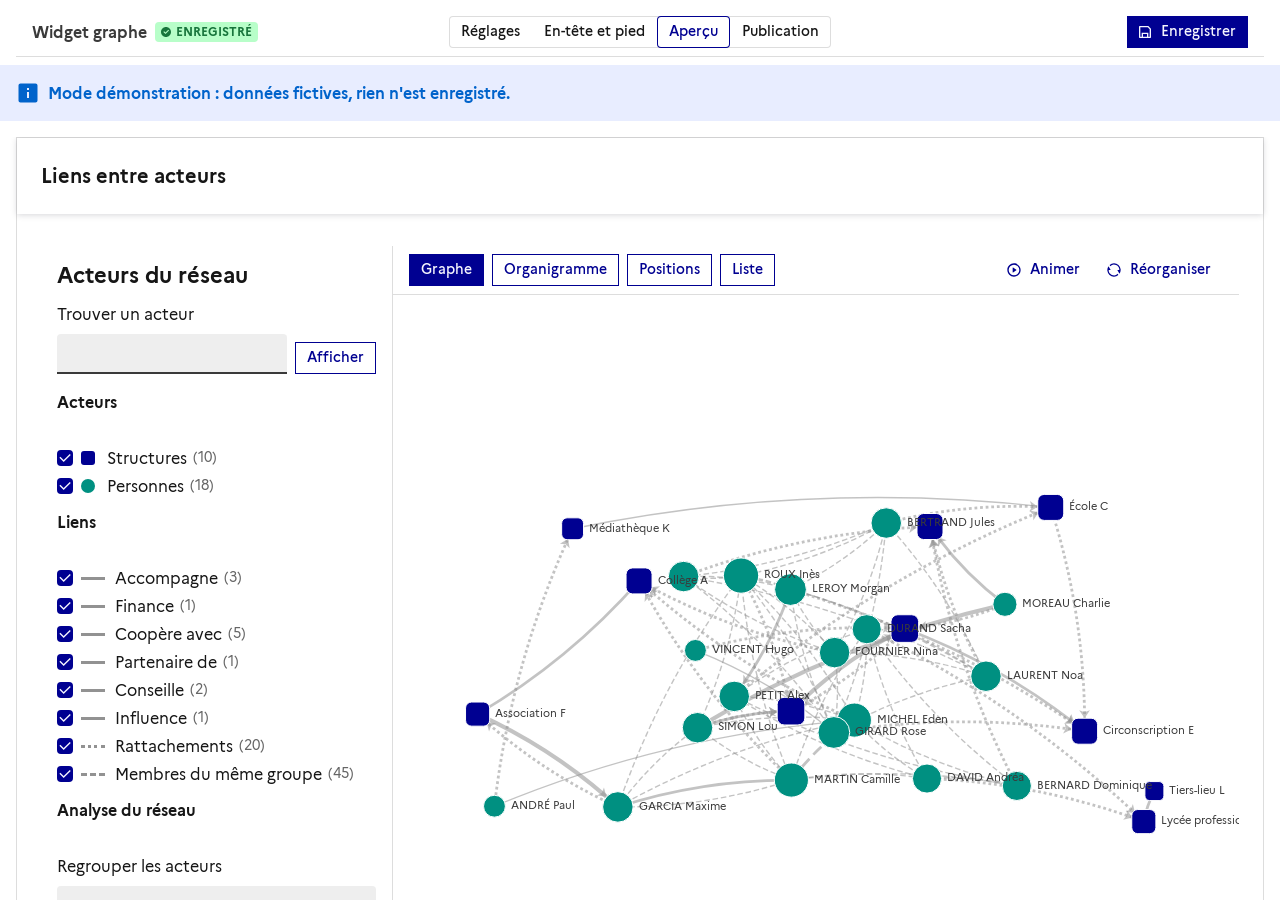
<file: index.html>
<!DOCTYPE html>
<html lang="fr" data-fr-theme="light">
<head>
  <meta charset="utf-8">
  <meta http-equiv="Content-Security-Policy" content="default-src 'self'; script-src 'self' 'unsafe-eval' https://docs.getgrist.com; style-src 'self' 'unsafe-inline' https://cdn.jsdelivr.net; img-src 'self' data: blob: https:; font-src 'self' data: https://cdn.jsdelivr.net; connect-src 'self' https: http://localhost:* http://127.0.0.1:*; frame-src 'self' https:; worker-src 'self' blob:; object-src 'none'; base-uri 'none'; form-action 'self'">
  <meta name="viewport" content="width=device-width, initial-scale=1">
  <title>Liens entre acteurs</title>
  <link rel="stylesheet" href="vendor/dsfr/dsfr.min.css">
  <link rel="stylesheet" href="vendor/dsfr/utility/icons/icons.min.css">
  <link rel="stylesheet" href="commun/page.css?v=2">
  <link rel="stylesheet" href="commun/barre.css?v=3">
  <link rel="stylesheet" href="commun/configuration.css?v=8">
  <link rel="stylesheet" href="commun/grist-public.css?v=1">
  <link rel="stylesheet" href="css/app.css?v=5">
  <script src="https://docs.getgrist.com/grist-plugin-api.js"></script>
</head>
<body>
  <a class="fr-link gg-evitement" href="#gg-panneau">Aller au panneau des acteurs</a>
  <div id="entete"></div>
  <div id="gg-demo" class="fr-notice fr-notice--info" hidden>
    <div class="gg-marge">
      <div class="fr-notice__body">
        <p class="fr-notice__title">Mode démonstration : données fictives, rien n'est enregistré.</p>
      </div>
    </div>
  </div>
  <div id="gg-coque"></div>
  <main class="gg-cadre">
    <div class="gg-cote">
      <div id="gg-panneau" class="gg-panneau" tabindex="-1"><p>Chargement…</p></div>
      <div class="gg-pied">
        <button type="button" class="fr-btn fr-btn--sm fr-btn--tertiary-no-outline fr-icon-settings-5-line fr-btn--icon-left" id="gg-reglages" data-ecriture>Réglages</button>
        <button type="button" class="fr-btn fr-btn--sm fr-btn--tertiary-no-outline fr-icon-refresh-line fr-btn--icon-left" id="gg-actualiser">Actualiser</button>
        <label class="fr-label gg-theme-label" for="gg-theme">Thème</label>
        <select class="fr-select fr-select--sm gg-theme" id="gg-theme">
          <option value="auto">Auto</option>
          <option value="light">Clair</option>
          <option value="dark">Sombre</option>
        </select>
      </div>
    </div>
    <div class="gg-principal">
      <div class="gg-barre">
        <div class="gg-vues" role="group" aria-label="Vue">
          <button type="button" class="fr-btn fr-btn--sm" data-vue="graphe" aria-pressed="true">Graphe</button>
          <button type="button" class="fr-btn fr-btn--sm fr-btn--secondary" data-vue="organigramme" aria-pressed="false">Organigramme</button>
          <button type="button" class="fr-btn fr-btn--sm fr-btn--secondary" data-vue="positions" aria-pressed="false">Positions</button>
          <button type="button" class="fr-btn fr-btn--sm fr-btn--secondary" data-vue="liste" aria-pressed="false">Liste</button>
        </div>
        <div class="gg-mouvement">
          <p id="gg-statut" class="fr-text--xs gg-statut" aria-live="polite"></p>
          <button type="button" class="fr-btn fr-btn--sm fr-btn--tertiary-no-outline fr-icon-play-line fr-btn--icon-left" id="gg-animer" aria-pressed="false">Animer</button>
          <button type="button" class="fr-btn fr-btn--sm fr-btn--tertiary-no-outline fr-icon-refresh-line fr-btn--icon-left" id="gg-reorganiser" title="Recalculer la disposition du graphe">Réorganiser</button>
        </div>
      </div>
      <div id="gg-info" class="gg-info"></div>
      <div id="gg-graphe" class="gg-graphe" role="img" aria-label="Graphe des liens entre acteurs. La vue Liste en donne le contenu sous forme de tableaux."></div>
      <div id="gg-liste" class="gg-liste" hidden></div>
    </div>
  </main>
  <div id="pied"></div>
  <script src="vendor/echarts/echarts.min.js"></script>
  <script src="vendor/echarts/langFR.js"></script>
  <script src="commun/page-dsfr.js?v=3"></script>
  <script src="commun/page-editeur.js?v=1"></script>
  <script src="commun/barre.js?v=3"></script>
  <script src="commun/configuration.js?v=13"></script>
  <script src="commun/grist-public.js?v=1"></script>
  <script src="js/app.js?v=8"></script>
</body>
</html>
</file>
<file: commun/page.css>
/* En-tête, pied de page et formulaire de réglage communs (questionnaire, catalogue, suivi-projet). */

.pd-entete .fr-header__operator img.pd-logo {
  display: block;
}

.pd-entete .pd-accueil {
  background-image: none;
}

.pd-pied-marques {
  display: flex;
  flex-wrap: wrap;
  align-items: center;
  gap: 1.5rem 2rem;
}

.pd-pied-marques .fr-logo {
  margin: 0;
}

.pd-pied {
  margin-top: 3rem;
}

/* Mention de l'auteur des widgets */
.pd-credit {
  flex-basis: 100%;
  margin: .5rem 0 0;
  font-size: .75rem;
  line-height: 1.25rem;
  color: var(--text-mention-grey);
}
.pd-pied--credit {
  margin-top: 1rem;
  padding: .5rem 1.5rem;
}
.pd-pied--credit .pd-credit { margin: 0; }
.pd-credit--seul { margin: 0; padding: .5rem 1.5rem; }
@media print { .pd-credit { color: #000; } }

/* Formulaire de réglage */
.pe-section {
  margin-top: 2rem;
  padding-top: 1rem;
  border-top: 1px solid var(--border-default-grey);
}

.pe-ligne {
  padding: 1rem;
  margin-bottom: 1rem;
  background: var(--background-alt-grey);
}

.pe-apercu {
  display: block;
  max-height: 5rem;
  max-width: 100%;
  width: auto;
  background: #fff;
  border: 1px solid var(--border-default-grey);
  padding: 0.25rem;
}

.pe-couleur {
  display: flex;
  align-items: center;
  gap: 1rem;
  margin-top: 0.5rem;
}

.pe-couleur input[type="color"] {
  width: 3rem;
  height: 2.5rem;
  border: 1px solid var(--border-default-grey);
  padding: 0;
}

.pe-vide {
  color: var(--text-mention-grey);
  margin: 0;
}

.pd-pied-sans-marque .fr-footer__content { flex-basis: 100%; max-width: 100%; margin-left: 0; }
</file>
<file: commun/barre.css>
/* Barre commune de l'éditeur des widgets (BarreLab). Fichier partagé : même copie dans chaque dépôt. */
.cl-barre { position: sticky; top: 0; z-index: 750; display: flex; flex-wrap: wrap; gap: .5rem 1rem; align-items: center; padding: .5rem 1rem; margin-bottom: 1rem; background: var(--background-default-grey); border-bottom: 1px solid var(--border-default-grey); }
.cl-titre { display: flex; gap: .5rem; align-items: center; flex: 1 1 0; min-width: 12rem; }
.cl-nom { margin: 0; font-weight: 700; white-space: nowrap; }
.cl-titre .fr-badge { margin: 0; white-space: nowrap; }
/* Le nom et le statut tiennent sur une ligne : la barre ne change pas de hauteur quand le statut change. */
.cl-titre { min-width: max-content; }
.cl-onglets { flex: 0 1 auto; display: flex; justify-content: center; }
.cl-barre .fr-segmented { margin: 0; }
.cl-actions { flex: 1 1 0; display: flex; gap: .5rem; justify-content: flex-end; align-items: center; min-width: 10rem; }
.cl-actions .fr-btn { margin: 0; white-space: nowrap; }
.cl-sous { flex: 1 0 100%; display: flex; justify-content: center; padding-top: .25rem; border-top: 1px solid var(--border-default-grey); }
.cl-sous[hidden] { display: none; }

/* Éditeur : l'en-tête et le pied de page du widget ne s'affichent que dans l'onglet Aperçu. */
.cl-mode-editeur #entete, .cl-mode-editeur #pied { display: none; }

/* Page d'usage : pas de barre ; un lien discret en bas de page rouvre l'éditeur. */
.cl-mode-page .cl-barre, .cl-mode-page .cl-config, .cl-mode-page .cl-avis-apercu { display: none !important; }
.cl-editer { display: none; margin: 1rem auto; max-width: 78rem; padding: 0 1rem; text-align: right; }
.cl-mode-page .cl-editer { display: block; }
@media print { .cl-barre, .cl-editer { display: none !important; } }

/* Accès aux réglages : la barre suffit, les anciens liens et boutons « Réglages » ou « Configurer » de l'outil sont masqués. */
a[href="#/reglages"], a[href="#reglages"], li:has(> a[href="#/reglages"]), #gc-reglages, #gg-reglages { display: none !important; }
.cl-mode-page .ed-message .fr-alert--info, .cl-mode-page .ed-message .fr-alert--success { display: none; }

/* Widget sans accès au document : seul le message reste visible. */
.lab-sans-acces > *:not(.lab-acces) { display: none !important; }
.lab-acces { margin: 1rem; }
</file>
<file: commun/configuration.css>
/* Page de configuration commune (ConfigLab). La barre elle-même est dans barre.css (BarreLab). */
.cl-message:empty { display: none; }
.cl-message { margin-bottom: 1rem; }
.cl-config > .fr-notice { margin: 0 0 1rem; }
.cl-panneau { max-width: 48rem; padding: 1.5rem; background: var(--background-default-grey); border: 1px solid var(--border-default-grey); }
.cl-section[hidden] { display: none; }
.cl-section[data-cl-section="vue"] { display: none; }
.cl-code { font-family: ui-monospace, SFMono-Regular, Menlo, Consolas, monospace; font-size: .8125rem; }
.cl-apercu { border: 1px solid var(--border-default-grey); background: var(--background-default-grey); }
.cl-apercu .pd-pied { margin-top: 0; }
.cl-apercu__contenu { min-height: 8rem; }
.cl-mode { margin-bottom: 2rem; padding-bottom: 1.5rem; border-bottom: 1px solid var(--border-default-grey); }

/* Bouton d'accès à la configuration, placé en haut de l'outil (ajout 2026-11-24) */
.cl-acces { text-align: right; margin: .5rem 0; }
@media print { .cl-acces { display: none !important; } }
</file>
<file: commun/grist-public.css>
/* Mode public : lecture seule, aucune commande d'écriture ni de réglage. */
.gp-public .gp-ecriture,
.gp-public [data-ecriture],
.gp-public .cl-barre,
.gp-public .cl-actions {
  display: none !important;
}
/* Page intégrée dans un autre site : ni en-tête ni pied propres. */
.gp-integre #entete,
.gp-integre #pied,
.gp-integre .gp-hors-integre {
  display: none !important;
}
</file>
<file: css/app.css>
/* Mise en page propre à grist-graphe. Les composants viennent du DSFR. */

html, body { height: 100%; }
body { background: var(--background-default-grey); color: var(--text-default-grey); display: flex; flex-direction: column; margin: 0; }
.gg-marge { padding-left: 1rem; padding-right: 1rem; }
.gg-evitement { position: absolute; left: -999px; }
.gg-evitement:focus { left: 1rem; top: .5rem; z-index: 2000; background: var(--background-default-grey); }

.gg-cadre { flex: 1; min-height: 0; display: grid; grid-template-columns: minmax(16rem, 22rem) 1fr; }
/* Dans l'éditeur (Aperçu), la page n'a pas de hauteur fixe : sans plafond, la zone du graphe s'allongeait jusqu'au bas
   du panneau de gauche et le graphe, centré, apparaissait très bas. Le panneau défile, le graphe tient dans l'écran. */
.gg-cadre { height: max(32rem, calc(100vh - 7rem)); grid-template-rows: minmax(0, 1fr); }
.gg-cote { display: flex; flex-direction: column; min-height: 0; border-right: 1px solid var(--border-default-grey); }
.gg-panneau { flex: 1; overflow-y: auto; padding: 1rem; }
.gg-panneau:focus { outline: none; }
.gg-principal { display: flex; flex-direction: column; min-height: 0; min-width: 0; }
.gg-barre { display: flex; flex-wrap: wrap; justify-content: space-between; align-items: center; gap: .5rem; padding: .5rem 1rem; border-bottom: 1px solid var(--border-default-grey); }
.gg-vues { display: flex; gap: .5rem; }
.gg-vues .fr-btn, .gg-barre > .fr-btn, .gg-mouvement .fr-btn { margin: 0; }
.gg-mouvement { display: flex; flex-wrap: wrap; align-items: center; gap: .25rem; margin-left: auto; }
.gg-statut { margin: 0 .5rem 0 0; color: var(--text-mention-grey); }
.gg-statut:empty { display: none; }
.gg-graphe { flex: 1; min-height: 20rem; }
.gg-liste { flex: 1; overflow: auto; padding: 1rem; }
.gg-info:empty { display: none; }
.gg-info { padding: .5rem 1rem 0; }
.gg-callout { margin: 1rem 0; }
.gg-legende-positions { margin: 0; color: var(--text-mention-grey); }
@media (max-width: 48em) {
  html, body { height: auto; }
  .gg-cadre { display: flex; flex-direction: column; height: auto; }
  .gg-principal { order: 1; }
  .gg-graphe { height: 60vh; flex: none; }
  .gg-cote { order: 2; border-right: 0; border-top: 1px solid var(--border-default-grey); }
  .gg-panneau { overflow: visible; }
}

.gg-pied { display: flex; flex-wrap: nowrap; align-items: center; gap: .25rem; padding: .25rem .5rem; border-top: 1px solid var(--border-default-grey); }
.gg-pied .fr-btn { margin: 0; flex: none; }
.gg-theme-label { margin: 0 0 0 auto; font-size: .875rem; }
.gg-pied .fr-select { width: 6.5rem; margin: 0 0 0 .25rem; flex: none; }

.gg-titre { margin-bottom: .75rem; }
.gg-alerte { margin-bottom: 1rem; }
.gg-compte { color: var(--text-mention-grey); font-size: .875rem; font-weight: 400; }
.gg-trouver { display: flex; align-items: flex-end; gap: .5rem; margin-bottom: 1rem; }
.gg-trouver .fr-input-group { flex: 1; margin: 0; }
.gg-trouver .fr-btn { margin: 0; flex: none; }
.gg-filtre { margin-bottom: .5rem; }
.gg-filtre .fr-fieldset__legend { padding-bottom: .5rem; }
.gg-filtre .fr-fieldset__element { margin-bottom: .25rem; }
.gg-filtre .fr-label { display: flex; align-items: center; gap: .375rem; }
.gg-pastille { display: inline-block; flex: none; width: .875rem; height: .875rem; margin-right: .375rem; vertical-align: middle; }
.gg-pastille--circle { border-radius: 50%; }
.gg-pastille--roundRect { border-radius: 3px; }
.gg-pastille--diamond { transform: rotate(45deg) scale(.85); }
.gg-trait { display: inline-block; width: 1.5rem; border-top: 3px solid #929292; margin-right: .25rem; }
.gg-trait--dashed { border-top-style: dashed; }
.gg-trait--dotted { border-top-style: dotted; }
.gg-legende-types { list-style: none; padding: 0; margin: 0 0 1rem; font-size: .875rem; }
.gg-legende-types li { padding: .125rem 0; }
.gg-top { padding-left: 1.25rem; margin: 0; }
.gg-encart { margin-top: 1rem; padding: .75rem; background: var(--background-alt-blue-france); }

.gg-retour { margin-bottom: .5rem; }
.gg-fiche__cat { display: flex; align-items: center; font-size: .875rem; font-weight: 700; margin-bottom: .25rem; }
#gg-fiche-titre:focus, #gg-reglages-titre:focus { outline: 2px solid #0a76f6; outline-offset: 2px; }
.gg-infos { font-size: .875rem; margin: 0 0 1rem; padding: 0; }
.gg-infos dt { font-weight: 700; padding: 0; margin: 0; }
.gg-infos dd { margin: 0 0 .5rem; padding: 0; }
.gg-notes { display: grid; grid-template-columns: 1fr 1fr; gap: .5rem; }
.gg-notes .fr-select-group { margin: 0; }
.gg-type-lien { font-weight: 700; font-size: .875rem; margin: .75rem 0 .25rem; }
.gg-voisins { list-style: none; padding: 0; margin: 0; }
.gg-voisins li { display: flex; justify-content: space-between; align-items: center; gap: .5rem; padding: .125rem 0; border-bottom: 1px solid var(--border-default-grey); }
.gg-suppr { margin: 0; flex: none; }
.gg-details { margin-top: 1rem; border: 1px solid var(--border-default-grey); padding: .5rem .75rem; }
.gg-details summary { cursor: pointer; font-weight: 700; font-size: .875rem; color: var(--text-action-high-blue-france); }
.gg-form-lien { margin-top: .75rem; }
.gg-form-lien .fr-input-group, .gg-form-lien .fr-select-group { margin-bottom: .75rem; }
.gg-chemin { font-size: .875rem; margin: .75rem 0 .5rem; padding-left: 1.25rem; }

.gg-reglage-table { border-top: 1px solid var(--border-default-grey); padding: .5rem 0; }
.gg-reglage-cols { display: grid; grid-template-columns: 1fr 1fr; gap: .5rem; margin-top: .5rem; }
.gg-reglage-cols .fr-select-group, .gg-reglage-cols .fr-input-group { margin: 0; }
.gg-liste-vue .fr-table { margin-bottom: 1rem; }

/* Page de configuration unique : on masque ce que la barre de configuration fait déjà (ajout 2026-11-24) */
#gg-reglages-zone .gg-retour, #gg-reglages-zone #gg-reglages-titre, #gg-reglages-zone .gg-actions-reglages { display: none; }

/* Coque à onglets (ajout 2026-11-24) */
#gg-coque { flex: 1; min-height: 0; display: flex; flex-direction: column; }
#gg-coque > .cl-barre { margin: .5rem 1rem; flex: none; }
#gg-coque > .cl-message { flex: none; padding: 0 1rem; }
#gg-coque > .cl-section[data-cl-section="vue"]:not([hidden]) { flex: 1; min-height: 0; display: flex; }
#gg-coque > .cl-section[data-cl-section="vue"] > .gg-cadre { flex: 1; }
#gg-coque > .cl-section:not([data-cl-section="vue"]):not([hidden]) { padding: 0 1rem 1rem; overflow-y: auto; }

/* Page publique : lecture seule, aucune commande d'écriture. */
.gp-public [data-supprimer-lien],
.gp-public [data-retirer-participation],
.gp-public [data-action="ajouter-participation"],
.gp-public [data-action="ajouter-colonnes"],
.gp-public [data-action="creer-liens"],
.gp-public .gg-encart,
.gp-public details:has([data-form="lien"]),
.gp-public .fr-select-group:has([data-note]) {
  display: none !important;
}

/* Analyse du réseau : groupes à mettre en avant (ajout 2026-11-25) */
.gg-analyse .fr-select-group { margin-bottom: .5rem; }
.gg-analyse .fr-select-group .fr-label { display: block; }
.gg-groupes { margin: 0; }
.gg-groupes .fr-tag { max-width: 100%; }
.gg-groupes .gg-pastille { margin-right: .25rem; width: .75rem; height: .75rem; }
</file>
